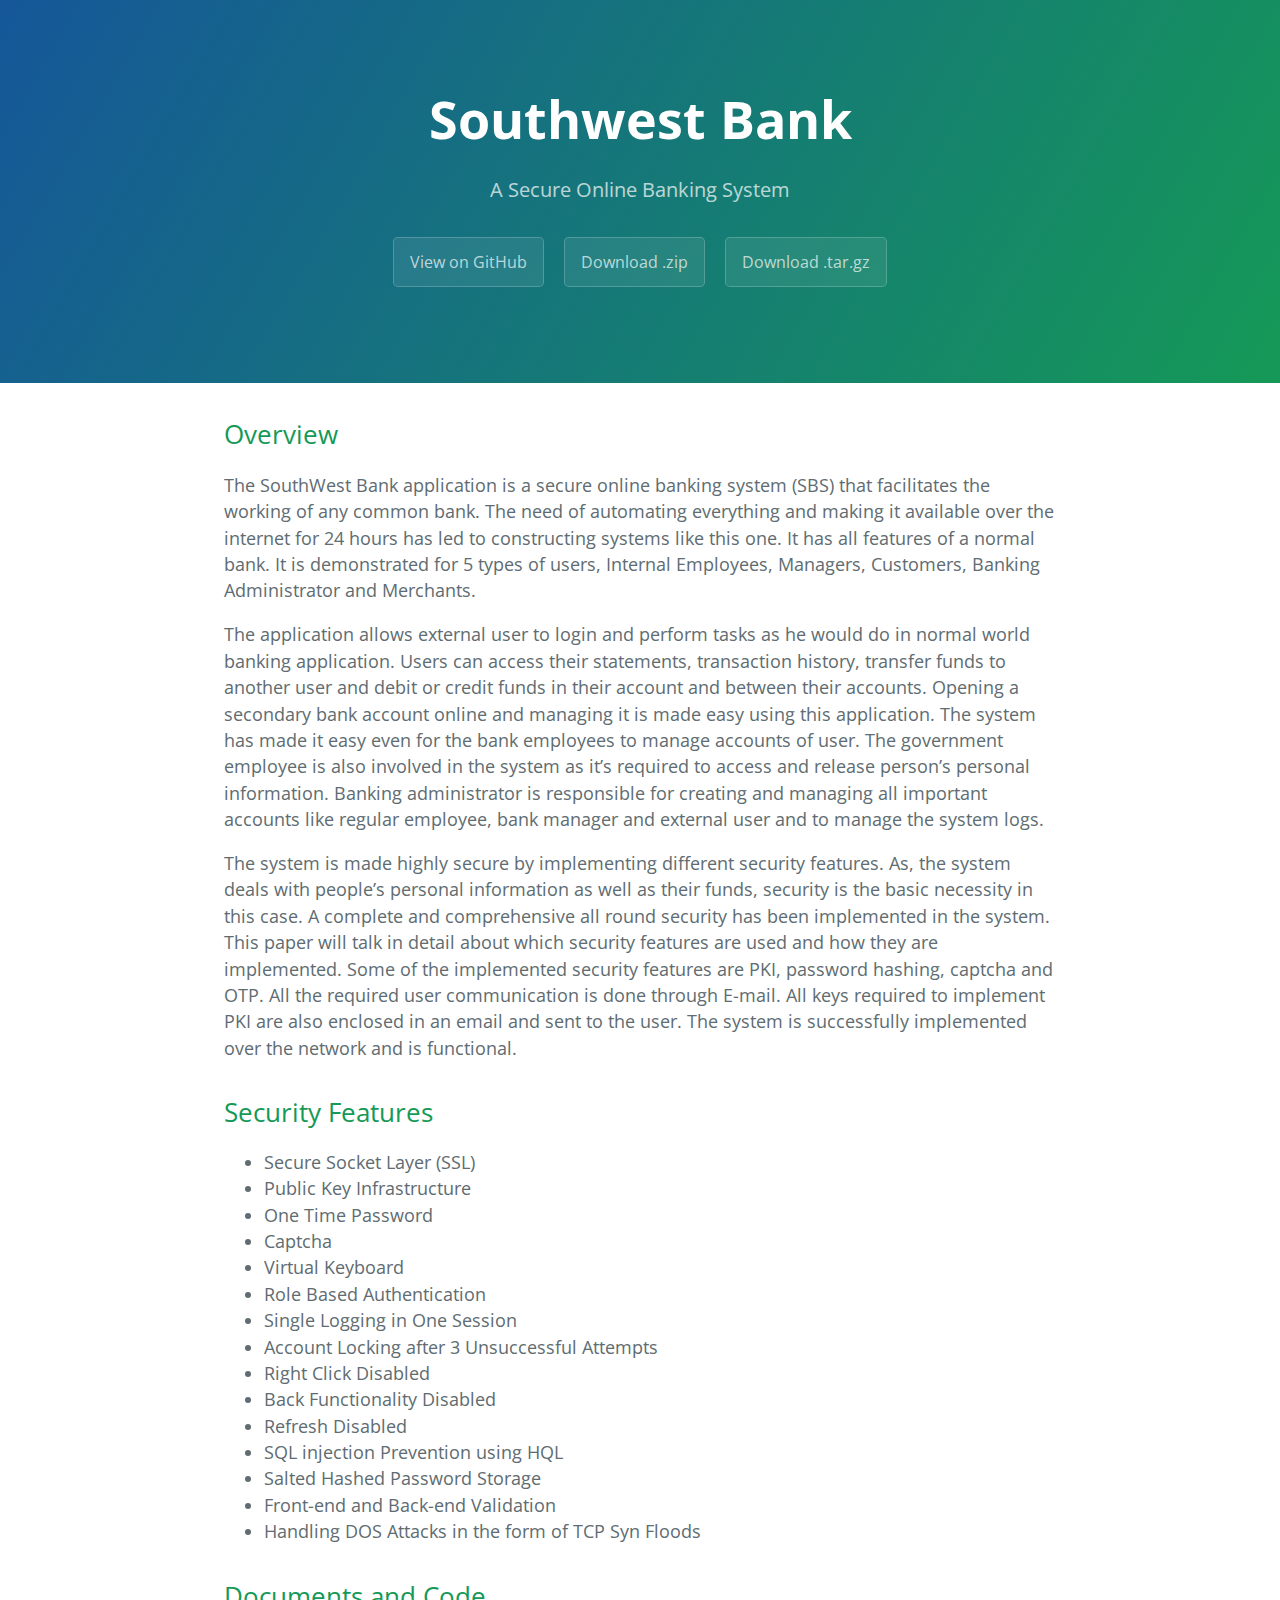
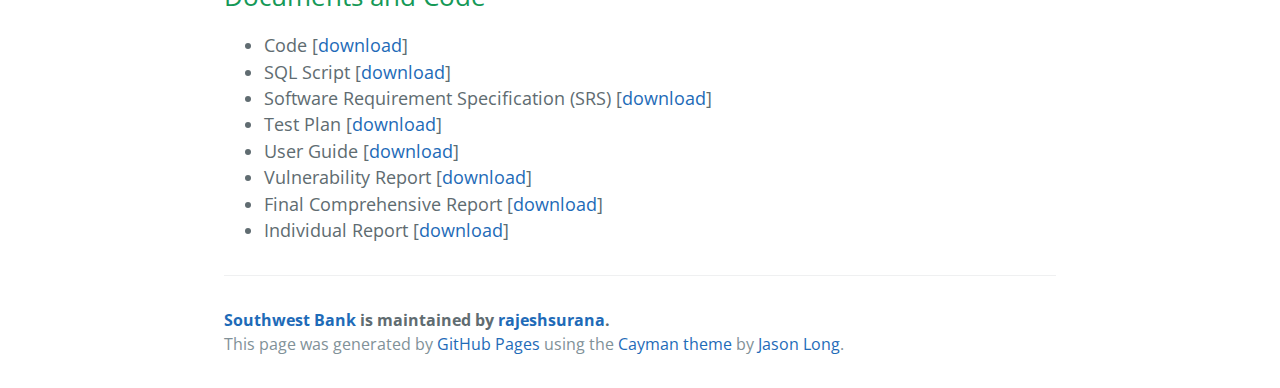
<file: index.html>
<!DOCTYPE html>
<html lang="en-us">
  <head>
    <meta charset="UTF-8">
    <title>Southwest Bank by rajeshsurana</title>
    <meta name="viewport" content="width=device-width, initial-scale=1">
    <link rel="stylesheet" type="text/css" href="stylesheets/normalize.css" media="screen">
    <link href='https://fonts.googleapis.com/css?family=Open+Sans:400,700' rel='stylesheet' type='text/css'>
    <link rel="stylesheet" type="text/css" href="stylesheets/stylesheet.css" media="screen">
    <link rel="stylesheet" type="text/css" href="stylesheets/github-light.css" media="screen">
  </head>
  <body>
    <section class="page-header">
      <h1 class="project-name">Southwest Bank</h1>
      <h2 class="project-tagline">A Secure Online Banking System</h2>
      <a href="https://github.com/rajeshsurana/SecureBankingSystem" class="btn">View on GitHub</a>
      <a href="https://github.com/rajeshsurana/SecureBankingSystem/zipball/master" class="btn">Download .zip</a>
      <a href="https://github.com/rajeshsurana/SecureBankingSystem/tarball/master" class="btn">Download .tar.gz</a>
    </section>

    <section class="main-content">
      <h2>
<a id="overview" class="anchor" href="#overview" aria-hidden="true"><span class="octicon octicon-link"></span></a>Overview</h2>

<p>The SouthWest Bank application is a secure online banking system (SBS) that facilitates the working of any common bank. The need of automating everything and making it available over the internet for 24 hours has led to constructing systems like this one. It has all features of a normal bank. It is demonstrated for 5 types of users, Internal Employees, Managers, Customers, Banking Administrator and Merchants.</p>

<p>The application allows external user to login and perform tasks as he would do in normal world banking application. Users can access their statements, transaction history, transfer funds to another user and debit or credit funds in their account and between their accounts. Opening a secondary bank account online and managing it is made easy using this application. The system has made it easy even for the bank employees to manage accounts of user. The government employee is also involved in the system as it’s required to access and release person’s personal information. Banking administrator is responsible for creating and managing all important accounts like regular employee, bank manager and external user and to manage the system logs.</p>

<p>The system is made highly secure by implementing different security features. As, the system deals with people’s personal information as well as their funds, security is the basic necessity in this case. A complete and comprehensive all round security has been implemented in the system. This paper will talk in detail about which security features are used and how they are implemented. Some of the implemented security features are PKI, password hashing, captcha and OTP. All the required user communication is done through E-mail. All keys required to implement PKI are also enclosed in an email and sent to the user. The system is successfully implemented over the network and is functional.</p>

<h2>
<a id="security-features" class="anchor" href="#security-features" aria-hidden="true"><span class="octicon octicon-link"></span></a>Security Features</h2>

<ul>
<li>Secure Socket Layer (SSL)</li>
<li>Public Key Infrastructure</li>
<li>One Time Password</li>
<li>Captcha</li>
<li>Virtual Keyboard</li>
<li>Role Based Authentication</li>
<li>Single Logging in One Session</li>
<li>Account Locking after 3 Unsuccessful Attempts</li>
<li>Right Click Disabled</li>
<li>Back Functionality Disabled</li>
<li>Refresh Disabled</li>
<li>SQL injection Prevention using HQL</li>
<li>Salted Hashed Password Storage</li>
<li>Front-end and Back-end Validation</li>
<li>Handling DOS Attacks in the form of TCP Syn Floods</li>
</ul>

<h2>
<a id="documents-and-code" class="anchor" href="#documents-and-code" aria-hidden="true"><span class="octicon octicon-link"></span></a>Documents and Code</h2>

<ul>
<li>Code [<a href="https://github.com/rajeshsurana/SecureBankingSystem/tree/master/BankApplication">download</a>]</li>
<li>SQL Script [<a href="https://github.com/rajeshsurana/SecureBankingSystem/tree/master/deploy">download</a>]</li>
<li>Software Requirement Specification (SRS) [<a href="https://github.com/rajeshsurana/SecureBankingSystem/blob/master/SRS.pdf">download</a>]</li>
<li>Test Plan [<a href="https://github.com/rajeshsurana/SecureBankingSystem/blob/master/Test_Plan.pdf">download</a>]</li>
<li>User Guide [<a href="https://github.com/rajeshsurana/SecureBankingSystem/blob/master/UserGuide_Team15.pdf">download</a>]</li>
<li>Vulnerability Report [<a href="https://github.com/rajeshsurana/SecureBankingSystem/blob/master/SS_Vulnerability_Report_Final.pptx">download</a>]</li>
<li>Final Comprehensive Report [<a href="https://github.com/rajeshsurana/SecureBankingSystem/blob/master/CSE545_Software_Security_Group15_Final_Project_Report.pdf">download</a>]</li>
<li>Individual Report [<a href="https://github.com/rajeshsurana/SecureBankingSystem/blob/master/IndividualReportCSE545_1207633202.pdf">download</a>]</li>
</ul>

      <footer class="site-footer">
        <span class="site-footer-owner"><a href="https://github.com/rajeshsurana/SecureBankingSystem">Southwest Bank</a> is maintained by <a href="https://github.com/rajeshsurana">rajeshsurana</a>.</span>

        <span class="site-footer-credits">This page was generated by <a href="https://pages.github.com">GitHub Pages</a> using the <a href="https://github.com/jasonlong/cayman-theme">Cayman theme</a> by <a href="https://twitter.com/jasonlong">Jason Long</a>.</span>
      </footer>

    </section>

  
  </body>
</html>
</file>
<file: stylesheets/stylesheet.css>
* {
  box-sizing: border-box; }

body {
  padding: 0;
  margin: 0;
  font-family: "Open Sans", "Helvetica Neue", Helvetica, Arial, sans-serif;
  font-size: 16px;
  line-height: 1.5;
  color: #606c71; }

a {
  color: #1e6bb8;
  text-decoration: none; }
  a:hover {
    text-decoration: underline; }

.btn {
  display: inline-block;
  margin-bottom: 1rem;
  color: rgba(255, 255, 255, 0.7);
  background-color: rgba(255, 255, 255, 0.08);
  border-color: rgba(255, 255, 255, 0.2);
  border-style: solid;
  border-width: 1px;
  border-radius: 0.3rem;
  transition: color 0.2s, background-color 0.2s, border-color 0.2s; }
  .btn + .btn {
    margin-left: 1rem; }

.btn:hover {
  color: rgba(255, 255, 255, 0.8);
  text-decoration: none;
  background-color: rgba(255, 255, 255, 0.2);
  border-color: rgba(255, 255, 255, 0.3); }

@media screen and (min-width: 64em) {
  .btn {
    padding: 0.75rem 1rem; } }

@media screen and (min-width: 42em) and (max-width: 64em) {
  .btn {
    padding: 0.6rem 0.9rem;
    font-size: 0.9rem; } }

@media screen and (max-width: 42em) {
  .btn {
    display: block;
    width: 100%;
    padding: 0.75rem;
    font-size: 0.9rem; }
    .btn + .btn {
      margin-top: 1rem;
      margin-left: 0; } }

.page-header {
  color: #fff;
  text-align: center;
  background-color: #159957;
  background-image: linear-gradient(120deg, #155799, #159957); }

@media screen and (min-width: 64em) {
  .page-header {
    padding: 5rem 6rem; } }

@media screen and (min-width: 42em) and (max-width: 64em) {
  .page-header {
    padding: 3rem 4rem; } }

@media screen and (max-width: 42em) {
  .page-header {
    padding: 2rem 1rem; } }

.project-name {
  margin-top: 0;
  margin-bottom: 0.1rem; }

@media screen and (min-width: 64em) {
  .project-name {
    font-size: 3.25rem; } }

@media screen and (min-width: 42em) and (max-width: 64em) {
  .project-name {
    font-size: 2.25rem; } }

@media screen and (max-width: 42em) {
  .project-name {
    font-size: 1.75rem; } }

.project-tagline {
  margin-bottom: 2rem;
  font-weight: normal;
  opacity: 0.7; }

@media screen and (min-width: 64em) {
  .project-tagline {
    font-size: 1.25rem; } }

@media screen and (min-width: 42em) and (max-width: 64em) {
  .project-tagline {
    font-size: 1.15rem; } }

@media screen and (max-width: 42em) {
  .project-tagline {
    font-size: 1rem; } }

.main-content :first-child {
  margin-top: 0; }
.main-content img {
  max-width: 100%; }
.main-content h1, .main-content h2, .main-content h3, .main-content h4, .main-content h5, .main-content h6 {
  margin-top: 2rem;
  margin-bottom: 1rem;
  font-weight: normal;
  color: #159957; }
.main-content p {
  margin-bottom: 1em; }
.main-content code {
  padding: 2px 4px;
  font-family: Consolas, "Liberation Mono", Menlo, Courier, monospace;
  font-size: 0.9rem;
  color: #383e41;
  background-color: #f3f6fa;
  border-radius: 0.3rem; }
.main-content pre {
  padding: 0.8rem;
  margin-top: 0;
  margin-bottom: 1rem;
  font: 1rem Consolas, "Liberation Mono", Menlo, Courier, monospace;
  color: #567482;
  word-wrap: normal;
  background-color: #f3f6fa;
  border: solid 1px #dce6f0;
  border-radius: 0.3rem; }
  .main-content pre > code {
    padding: 0;
    margin: 0;
    font-size: 0.9rem;
    color: #567482;
    word-break: normal;
    white-space: pre;
    background: transparent;
    border: 0; }
.main-content .highlight {
  margin-bottom: 1rem; }
  .main-content .highlight pre {
    margin-bottom: 0;
    word-break: normal; }
.main-content .highlight pre, .main-content pre {
  padding: 0.8rem;
  overflow: auto;
  font-size: 0.9rem;
  line-height: 1.45;
  border-radius: 0.3rem; }
.main-content pre code, .main-content pre tt {
  display: inline;
  max-width: initial;
  padding: 0;
  margin: 0;
  overflow: initial;
  line-height: inherit;
  word-wrap: normal;
  background-color: transparent;
  border: 0; }
  .main-content pre code:before, .main-content pre code:after, .main-content pre tt:before, .main-content pre tt:after {
    content: normal; }
.main-content ul, .main-content ol {
  margin-top: 0; }
.main-content blockquote {
  padding: 0 1rem;
  margin-left: 0;
  color: #819198;
  border-left: 0.3rem solid #dce6f0; }
  .main-content blockquote > :first-child {
    margin-top: 0; }
  .main-content blockquote > :last-child {
    margin-bottom: 0; }
.main-content table {
  display: block;
  width: 100%;
  overflow: auto;
  word-break: normal;
  word-break: keep-all; }
  .main-content table th {
    font-weight: bold; }
  .main-content table th, .main-content table td {
    padding: 0.5rem 1rem;
    border: 1px solid #e9ebec; }
.main-content dl {
  padding: 0; }
  .main-content dl dt {
    padding: 0;
    margin-top: 1rem;
    font-size: 1rem;
    font-weight: bold; }
  .main-content dl dd {
    padding: 0;
    margin-bottom: 1rem; }
.main-content hr {
  height: 2px;
  padding: 0;
  margin: 1rem 0;
  background-color: #eff0f1;
  border: 0; }

@media screen and (min-width: 64em) {
  .main-content {
    max-width: 64rem;
    padding: 2rem 6rem;
    margin: 0 auto;
    font-size: 1.1rem; } }

@media screen and (min-width: 42em) and (max-width: 64em) {
  .main-content {
    padding: 2rem 4rem;
    font-size: 1.1rem; } }

@media screen and (max-width: 42em) {
  .main-content {
    padding: 2rem 1rem;
    font-size: 1rem; } }

.site-footer {
  padding-top: 2rem;
  margin-top: 2rem;
  border-top: solid 1px #eff0f1; }

.site-footer-owner {
  display: block;
  font-weight: bold; }

.site-footer-credits {
  color: #819198; }

@media screen and (min-width: 64em) {
  .site-footer {
    font-size: 1rem; } }

@media screen and (min-width: 42em) and (max-width: 64em) {
  .site-footer {
    font-size: 1rem; } }

@media screen and (max-width: 42em) {
  .site-footer {
    font-size: 0.9rem; } }
</file>
<file: stylesheets/github-light.css>
/*
   Copyright 2014 GitHub Inc.

   Licensed under the Apache License, Version 2.0 (the "License");
   you may not use this file except in compliance with the License.
   You may obtain a copy of the License at

       http://www.apache.org/licenses/LICENSE-2.0

   Unless required by applicable law or agreed to in writing, software
   distributed under the License is distributed on an "AS IS" BASIS,
   WITHOUT WARRANTIES OR CONDITIONS OF ANY KIND, either express or implied.
   See the License for the specific language governing permissions and
   limitations under the License.

*/

.pl-c /* comment */ {
  color: #969896;
}

.pl-c1      /* constant, markup.raw, meta.diff.header, meta.module-reference, meta.property-name, support, support.constant, support.variable, variable.other.constant */,
.pl-s .pl-v /* string variable */ {
  color: #0086b3;
}

.pl-e  /* entity */,
.pl-en /* entity.name */ {
  color: #795da3;
}

.pl-s .pl-s1 /* string source */,
.pl-smi      /* storage.modifier.import, storage.modifier.package, storage.type.java, variable.other, variable.parameter.function */ {
  color: #333;
}

.pl-ent /* entity.name.tag */ {
  color: #63a35c;
}

.pl-k /* keyword, storage, storage.type */ {
  color: #a71d5d;
}

.pl-pds              /* punctuation.definition.string, string.regexp.character-class */,
.pl-s                /* string */,
.pl-s .pl-pse .pl-s1 /* string punctuation.section.embedded source */,
.pl-sr               /* string.regexp */,
.pl-sr .pl-cce       /* string.regexp constant.character.escape */,
.pl-sr .pl-sra       /* string.regexp string.regexp.arbitrary-repitition */,
.pl-sr .pl-sre       /* string.regexp source.ruby.embedded */ {
  color: #183691;
}

.pl-v /* variable */ {
  color: #ed6a43;
}

.pl-id /* invalid.deprecated */ {
  color: #b52a1d;
}

.pl-ii /* invalid.illegal */ {
  background-color: #b52a1d;
  color: #f8f8f8;
}

.pl-sr .pl-cce /* string.regexp constant.character.escape */ {
  color: #63a35c;
  font-weight: bold;
}

.pl-ml /* markup.list */ {
  color: #693a17;
}

.pl-mh        /* markup.heading */,
.pl-mh .pl-en /* markup.heading entity.name */,
.pl-ms        /* meta.separator */ {
  color: #1d3e81;
  font-weight: bold;
}

.pl-mq /* markup.quote */ {
  color: #008080;
}

.pl-mi /* markup.italic */ {
  color: #333;
  font-style: italic;
}

.pl-mb /* markup.bold */ {
  color: #333;
  font-weight: bold;
}

.pl-md /* markup.deleted, meta.diff.header.from-file */ {
  background-color: #ffecec;
  color: #bd2c00;
}

.pl-mi1 /* markup.inserted, meta.diff.header.to-file */ {
  background-color: #eaffea;
  color: #55a532;
}

.pl-mdr /* meta.diff.range */ {
  color: #795da3;
  font-weight: bold;
}

.pl-mo /* meta.output */ {
  color: #1d3e81;
}
</file>
